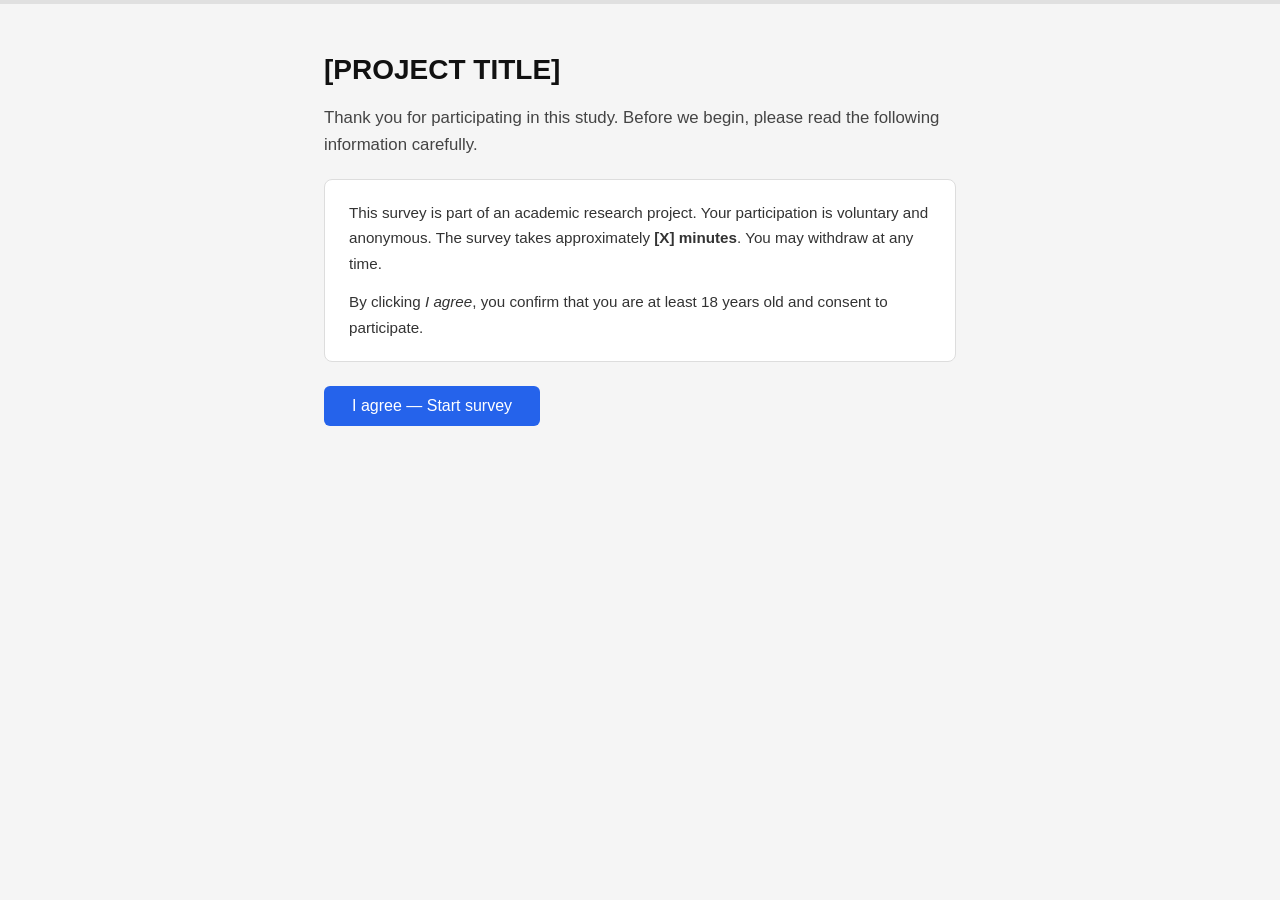
<file: survey/index.html>
<!DOCTYPE html>
<html lang="en">
<head>
  <meta charset="UTF-8" />
  <meta name="viewport" content="width=device-width, initial-scale=1.0" />
  <title>[PROJECT TITLE] — Survey</title>
  <link rel="stylesheet" href="css/style.css" />
</head>
<body>

  <!-- ─── Progress bar ──────────────────────────────────────────── -->
  <div id="progress-bar-container">
    <div id="progress-bar"></div>
  </div>

  <!-- ─── Main survey container ────────────────────────────────── -->
  <div id="survey-container">

    <!-- Screen: Consent -->
    <section class="screen" id="screen-consent">
      <h1>[PROJECT TITLE]</h1>
      <p class="intro">
        Thank you for participating in this study. Before we begin, please
        read the following information carefully.
      </p>
      <div class="consent-box">
        <p>
          This survey is part of an academic research project. Your participation
          is voluntary and anonymous. The survey takes approximately
          <strong>[X] minutes</strong>. You may withdraw at any time.
        </p>
        <p>
          By clicking <em>I agree</em>, you confirm that you are at least
          18 years old and consent to participate.
        </p>
      </div>
      <button class="btn-primary" onclick="Survey.next()">I agree — Start survey</button>
    </section>

    <!-- Screen: Questions (rendered dynamically) -->
    <section class="screen hidden" id="screen-questions">
      <div id="question-block"></div>
      <div class="nav-row">
        <button class="btn-secondary" id="btn-back" onclick="Survey.back()">← Back</button>
        <button class="btn-primary"   id="btn-next" onclick="Survey.next()">Next →</button>
      </div>
    </section>

    <!-- Screen: Thank you / Debriefing -->
    <section class="screen hidden" id="screen-end">
      <h2>Thank you!</h2>
      <p>
        Your responses have been recorded. This study examined
        <strong>[RESEARCH TOPIC]</strong>.
      </p>
      <p class="debrief">
        <!-- Add debrief text here if deception was used -->
      </p>
      <p>
        If you have any questions, please contact
        <a href="mailto:[your.email@university.edu]">[your.email@university.edu]</a>.
      </p>
    </section>

  </div><!-- /survey-container -->

  <!-- ─── Scripts ───────────────────────────────────────────────── -->
  <script src="js/config.js"></script>
  <script src="js/randomization.js"></script>
  <script src="js/app.js"></script>

</body>
</html>
</file>
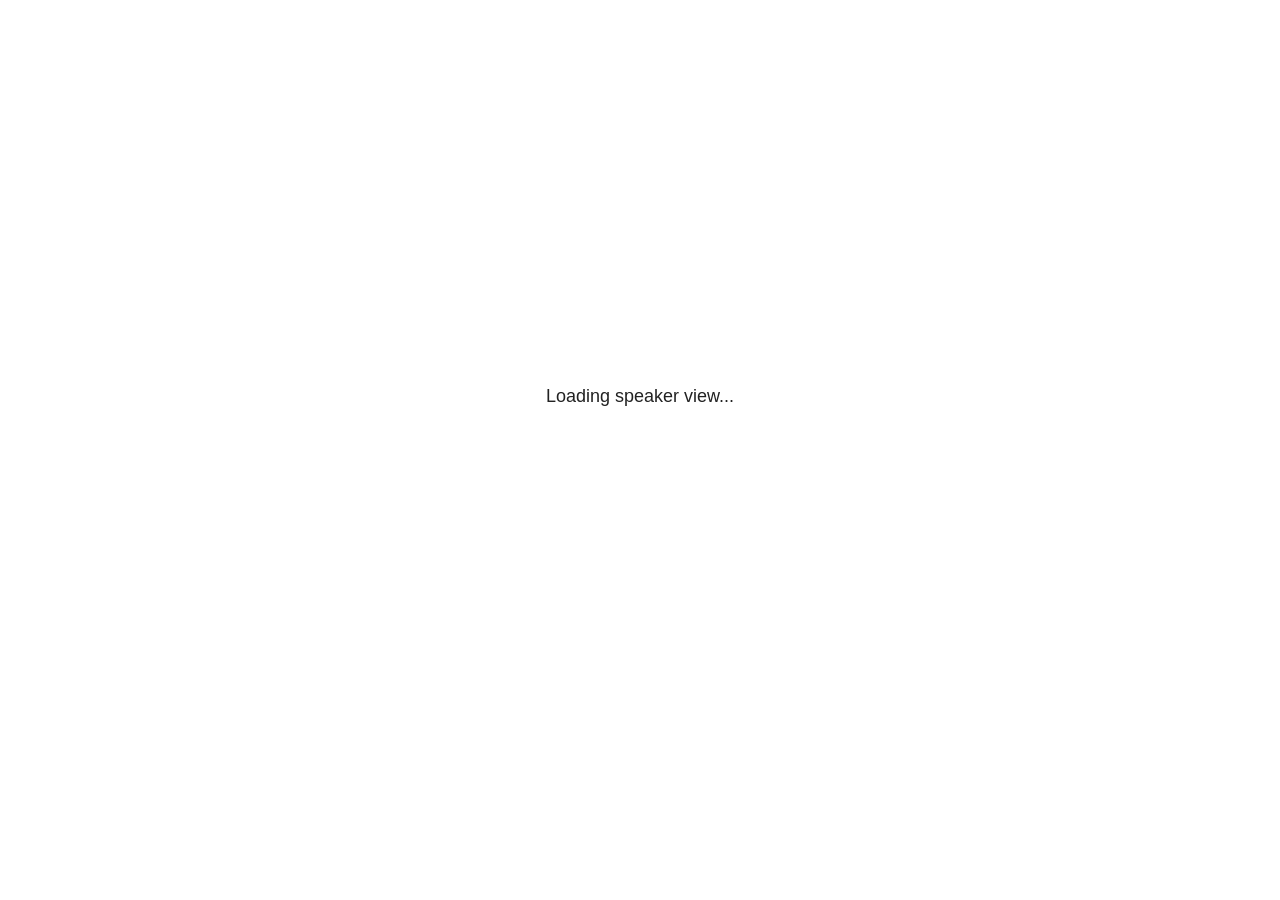
<file: 03_deliverables/presentations/slides_field_experiments_20_02_files/libs/revealjs/plugin/notes/speaker-view.html>
<!--
	NOTE: You need to build the notes plugin after making changes to this file.
-->
<html lang="en">
	<head>
		<meta charset="utf-8">

		<title>reveal.js - Speaker View</title>

		<style>
			body {
				font-family: Helvetica;
				font-size: 18px;
			}

			#current-slide,
			#upcoming-slide,
			#speaker-controls {
				padding: 6px;
				box-sizing: border-box;
				-moz-box-sizing: border-box;
			}

			#current-slide iframe,
			#upcoming-slide iframe {
				width: 100%;
				height: 100%;
				border: 1px solid #ddd;
			}

			#current-slide .label,
			#upcoming-slide .label {
				position: absolute;
				top: 10px;
				left: 10px;
				z-index: 2;
			}

			#connection-status {
				position: absolute;
				top: 0;
				left: 0;
				width: 100%;
				height: 100%;
				z-index: 20;
				padding: 30% 20% 20% 20%;
				font-size: 18px;
				color: #222;
				background: #fff;
				text-align: center;
				box-sizing: border-box;
				line-height: 1.4;
			}

			.overlay-element {
				height: 34px;
				line-height: 34px;
				padding: 0 10px;
				text-shadow: none;
				background: rgba( 220, 220, 220, 0.8 );
				color: #222;
				font-size: 14px;
			}

			.overlay-element.interactive:hover {
				background: rgba( 220, 220, 220, 1 );
			}

			#current-slide {
				position: absolute;
				width: 60%;
				height: 100%;
				top: 0;
				left: 0;
				padding-right: 0;
			}

			#upcoming-slide {
				position: absolute;
				width: 40%;
				height: 40%;
				right: 0;
				top: 0;
			}

			/* Speaker controls */
			#speaker-controls {
				position: absolute;
				top: 40%;
				right: 0;
				width: 40%;
				height: 60%;
				overflow: auto;
				font-size: 18px;
			}

				.speaker-controls-time.hidden,
				.speaker-controls-notes.hidden {
					display: none;
				}

				.speaker-controls-time .label,
				.speaker-controls-pace .label,
				.speaker-controls-notes .label {
					text-transform: uppercase;
					font-weight: normal;
					font-size: 0.66em;
					color: #666;
					margin: 0;
				}

				.speaker-controls-time, .speaker-controls-pace {
					border-bottom: 1px solid rgba( 200, 200, 200, 0.5 );
					margin-bottom: 10px;
					padding: 10px 16px;
					padding-bottom: 20px;
					cursor: pointer;
				}

				.speaker-controls-time .reset-button {
					opacity: 0;
					float: right;
					color: #666;
					text-decoration: none;
				}
				.speaker-controls-time:hover .reset-button {
					opacity: 1;
				}

				.speaker-controls-time .timer,
				.speaker-controls-time .clock {
					width: 50%;
				}

				.speaker-controls-time .timer,
				.speaker-controls-time .clock,
				.speaker-controls-time .pacing .hours-value,
				.speaker-controls-time .pacing .minutes-value,
				.speaker-controls-time .pacing .seconds-value {
					font-size: 1.9em;
				}

				.speaker-controls-time .timer {
					float: left;
				}

				.speaker-controls-time .clock {
					float: right;
					text-align: right;
				}

				.speaker-controls-time span.mute {
					opacity: 0.3;
				}

				.speaker-controls-time .pacing-title {
					margin-top: 5px;
				}

				.speaker-controls-time .pacing.ahead {
					color: blue;
				}

				.speaker-controls-time .pacing.on-track {
					color: green;
				}

				.speaker-controls-time .pacing.behind {
					color: red;
				}

				.speaker-controls-notes {
					padding: 10px 16px;
				}

				.speaker-controls-notes .value {
					margin-top: 5px;
					line-height: 1.4;
					font-size: 1.2em;
				}

			/* Layout selector */
			#speaker-layout {
				position: absolute;
				top: 10px;
				right: 10px;
				color: #222;
				z-index: 10;
			}
				#speaker-layout select {
					position: absolute;
					width: 100%;
					height: 100%;
					top: 0;
					left: 0;
					border: 0;
					box-shadow: 0;
					cursor: pointer;
					opacity: 0;

					font-size: 1em;
					background-color: transparent;

					-moz-appearance: none;
					-webkit-appearance: none;
					-webkit-tap-highlight-color: rgba(0, 0, 0, 0);
				}

				#speaker-layout select:focus {
					outline: none;
					box-shadow: none;
				}

			.clear {
				clear: both;
			}

			/* Speaker layout: Wide */
			body[data-speaker-layout="wide"] #current-slide,
			body[data-speaker-layout="wide"] #upcoming-slide {
				width: 50%;
				height: 45%;
				padding: 6px;
			}

			body[data-speaker-layout="wide"] #current-slide {
				top: 0;
				left: 0;
			}

			body[data-speaker-layout="wide"] #upcoming-slide {
				top: 0;
				left: 50%;
			}

			body[data-speaker-layout="wide"] #speaker-controls {
				top: 45%;
				left: 0;
				width: 100%;
				height: 50%;
				font-size: 1.25em;
			}

			/* Speaker layout: Tall */
			body[data-speaker-layout="tall"] #current-slide,
			body[data-speaker-layout="tall"] #upcoming-slide {
				width: 45%;
				height: 50%;
				padding: 6px;
			}

			body[data-speaker-layout="tall"] #current-slide {
				top: 0;
				left: 0;
			}

			body[data-speaker-layout="tall"] #upcoming-slide {
				top: 50%;
				left: 0;
			}

			body[data-speaker-layout="tall"] #speaker-controls {
				padding-top: 40px;
				top: 0;
				left: 45%;
				width: 55%;
				height: 100%;
				font-size: 1.25em;
			}

			/* Speaker layout: Notes only */
			body[data-speaker-layout="notes-only"] #current-slide,
			body[data-speaker-layout="notes-only"] #upcoming-slide {
				display: none;
			}

			body[data-speaker-layout="notes-only"] #speaker-controls {
				padding-top: 40px;
				top: 0;
				left: 0;
				width: 100%;
				height: 100%;
				font-size: 1.25em;
			}

			@media screen and (max-width: 1080px) {
				body[data-speaker-layout="default"] #speaker-controls {
					font-size: 16px;
				}
			}

			@media screen and (max-width: 900px) {
				body[data-speaker-layout="default"] #speaker-controls {
					font-size: 14px;
				}
			}

			@media screen and (max-width: 800px) {
				body[data-speaker-layout="default"] #speaker-controls {
					font-size: 12px;
				}
			}

		</style>
	</head>

	<body>

		<div id="connection-status">Loading speaker view...</div>

		<div id="current-slide"></div>
		<div id="upcoming-slide"><span class="overlay-element label">Upcoming</span></div>
		<div id="speaker-controls">
			<div class="speaker-controls-time">
				<h4 class="label">Time <span class="reset-button">Click to Reset</span></h4>
				<div class="clock">
					<span class="clock-value">0:00 AM</span>
				</div>
				<div class="timer">
					<span class="hours-value">00</span><span class="minutes-value">:00</span><span class="seconds-value">:00</span>
				</div>
				<div class="clear"></div>

				<h4 class="label pacing-title" style="display: none">Pacing – Time to finish current slide</h4>
				<div class="pacing" style="display: none">
					<span class="hours-value">00</span><span class="minutes-value">:00</span><span class="seconds-value">:00</span>
				</div>
			</div>

			<div class="speaker-controls-notes hidden">
				<h4 class="label">Notes</h4>
				<div class="value"></div>
			</div>
		</div>
		<div id="speaker-layout" class="overlay-element interactive">
			<span class="speaker-layout-label"></span>
			<select class="speaker-layout-dropdown"></select>
		</div>

		<script>

			(function() {

				var notes,
					notesValue,
					currentState,
					currentSlide,
					upcomingSlide,
					layoutLabel,
					layoutDropdown,
					pendingCalls = {},
					lastRevealApiCallId = 0,
					connected = false,
					whitelistedWindows = [window.opener];

				var SPEAKER_LAYOUTS = {
					'default': 'Default',
					'wide': 'Wide',
					'tall': 'Tall',
					'notes-only': 'Notes only'
				};

				setupLayout();

				var connectionStatus = document.querySelector( '#connection-status' );
				var connectionTimeout = setTimeout( function() {
					connectionStatus.innerHTML = 'Error connecting to main window.<br>Please try closing and reopening the speaker view.';
				}, 5000 );
;
				window.addEventListener( 'message', function( event ) {

					// Validate the origin of this message to prevent XSS
					if( window.location.origin !== event.origin && whitelistedWindows.indexOf( event.source ) === -1 ) {
						return;
					}

					clearTimeout( connectionTimeout );
					connectionStatus.style.display = 'none';

					var data = JSON.parse( event.data );

					// The overview mode is only useful to the reveal.js instance
					// where navigation occurs so we don't sync it
					if( data.state ) delete data.state.overview;

					// Messages sent by the notes plugin inside of the main window
					if( data && data.namespace === 'reveal-notes' ) {
						if( data.type === 'connect' ) {
							handleConnectMessage( data );
						}
						else if( data.type === 'state' ) {
							handleStateMessage( data );
						}
						else if( data.type === 'return' ) {
							pendingCalls[data.callId](data.result);
							delete pendingCalls[data.callId];
						}
					}
					// Messages sent by the reveal.js inside of the current slide preview
					else if( data && data.namespace === 'reveal' ) {
						if( /ready/.test( data.eventName ) ) {
							// Send a message back to notify that the handshake is complete
							window.opener.postMessage( JSON.stringify({ namespace: 'reveal-notes', type: 'connected'} ), '*' );
						}
						else if( /slidechanged|fragmentshown|fragmenthidden|paused|resumed/.test( data.eventName ) && currentState !== JSON.stringify( data.state ) ) {

							dispatchStateToMainWindow( data.state );

						}
					}

				} );

				/**
				 * Updates the presentation in the main window to match the state
				 * of the presentation in the notes window.
				 */
				const dispatchStateToMainWindow = debounce(( state ) => {
					window.opener.postMessage( JSON.stringify({ method: 'setState', args: [ state ]} ), '*' );
				}, 500);

				/**
				 * Asynchronously calls the Reveal.js API of the main frame.
				 */
				function callRevealApi( methodName, methodArguments, callback ) {

					var callId = ++lastRevealApiCallId;
					pendingCalls[callId] = callback;
					window.opener.postMessage( JSON.stringify( {
						namespace: 'reveal-notes',
						type: 'call',
						callId: callId,
						methodName: methodName,
						arguments: methodArguments
					} ), '*' );

				}

				/**
				 * Called when the main window is trying to establish a
				 * connection.
				 */
				function handleConnectMessage( data ) {

					if( connected === false ) {
						connected = true;

						setupIframes( data );
						setupKeyboard();
						setupNotes();
						setupTimer();
						setupHeartbeat();
					}

				}

				/**
				 * Called when the main window sends an updated state.
				 */
				function handleStateMessage( data ) {

					// Store the most recently set state to avoid circular loops
					// applying the same state
					currentState = JSON.stringify( data.state );

					// No need for updating the notes in case of fragment changes
					if ( data.notes ) {
						notes.classList.remove( 'hidden' );
						notesValue.style.whiteSpace = data.whitespace;
						if( data.markdown ) {
							notesValue.innerHTML = marked( data.notes );
						}
						else {
							notesValue.innerHTML = data.notes;
						}
					}
					else {
						notes.classList.add( 'hidden' );
					}

					// Update the note slides
					currentSlide.contentWindow.postMessage( JSON.stringify({ method: 'setState', args: [ data.state ] }), '*' );
					upcomingSlide.contentWindow.postMessage( JSON.stringify({ method: 'setState', args: [ data.state ] }), '*' );
					upcomingSlide.contentWindow.postMessage( JSON.stringify({ method: 'next' }), '*' );

				}

				// Limit to max one state update per X ms
				handleStateMessage = debounce( handleStateMessage, 200 );

				/**
				 * Forward keyboard events to the current slide window.
				 * This enables keyboard events to work even if focus
				 * isn't set on the current slide iframe.
				 *
				 * Block F5 default handling, it reloads and disconnects
				 * the speaker notes window.
				 */
				function setupKeyboard() {

					document.addEventListener( 'keydown', function( event ) {
						if( event.keyCode === 116 || ( event.metaKey && event.keyCode === 82 ) ) {
							event.preventDefault();
							return false;
						}
						currentSlide.contentWindow.postMessage( JSON.stringify({ method: 'triggerKey', args: [ event.keyCode ] }), '*' );
					} );

				}

				/**
				 * Creates the preview iframes.
				 */
				function setupIframes( data ) {

					var params = [
						'receiver',
						'progress=false',
						'history=false',
						'transition=none',
						'autoSlide=0',
						'backgroundTransition=none'
					].join( '&' );

					var urlSeparator = /\?/.test(data.url) ? '&' : '?';
					var hash = '#/' + data.state.indexh + '/' + data.state.indexv;
					var currentURL = data.url + urlSeparator + params + '&postMessageEvents=true' + hash;
					var upcomingURL = data.url + urlSeparator + params + '&controls=false' + hash;

					currentSlide = document.createElement( 'iframe' );
					currentSlide.setAttribute( 'width', 1280 );
					currentSlide.setAttribute( 'height', 1024 );
					currentSlide.setAttribute( 'src', currentURL );
					document.querySelector( '#current-slide' ).appendChild( currentSlide );

					upcomingSlide = document.createElement( 'iframe' );
					upcomingSlide.setAttribute( 'width', 640 );
					upcomingSlide.setAttribute( 'height', 512 );
					upcomingSlide.setAttribute( 'src', upcomingURL );
					document.querySelector( '#upcoming-slide' ).appendChild( upcomingSlide );

					whitelistedWindows.push( currentSlide.contentWindow, upcomingSlide.contentWindow );

				}

				/**
				 * Setup the notes UI.
				 */
				function setupNotes() {

					notes = document.querySelector( '.speaker-controls-notes' );
					notesValue = document.querySelector( '.speaker-controls-notes .value' );

				}

				/**
				 * We send out a heartbeat at all times to ensure we can
				 * reconnect with the main presentation window after reloads.
				 */
				function setupHeartbeat() {

					setInterval( () => {
						window.opener.postMessage( JSON.stringify({ namespace: 'reveal-notes', type: 'heartbeat'} ), '*' );
					}, 1000 );

				}

				function getTimings( callback ) {

					callRevealApi( 'getSlidesAttributes', [], function ( slideAttributes ) {
						callRevealApi( 'getConfig', [], function ( config ) {
							var totalTime = config.totalTime;
							var minTimePerSlide = config.minimumTimePerSlide || 0;
							var defaultTiming = config.defaultTiming;
							if ((defaultTiming == null) && (totalTime == null)) {
								callback(null);
								return;
							}
							// Setting totalTime overrides defaultTiming
							if (totalTime) {
								defaultTiming = 0;
							}
							var timings = [];
							for ( var i in slideAttributes ) {
								var slide = slideAttributes[ i ];
								var timing = defaultTiming;
								if( slide.hasOwnProperty( 'data-timing' )) {
									var t = slide[ 'data-timing' ];
									timing = parseInt(t);
									if( isNaN(timing) ) {
										console.warn("Could not parse timing '" + t + "' of slide " + i + "; using default of " + defaultTiming);
										timing = defaultTiming;
									}
								}
								timings.push(timing);
							}
							if ( totalTime ) {
								// After we've allocated time to individual slides, we summarize it and
								// subtract it from the total time
								var remainingTime = totalTime - timings.reduce( function(a, b) { return a + b; }, 0 );
								// The remaining time is divided by the number of slides that have 0 seconds
								// allocated at the moment, giving the average time-per-slide on the remaining slides
								var remainingSlides = (timings.filter( function(x) { return x == 0 }) ).length
								var timePerSlide = Math.round( remainingTime / remainingSlides, 0 )
								// And now we replace every zero-value timing with that average
								timings = timings.map( function(x) { return (x==0 ? timePerSlide : x) } );
							}
							var slidesUnderMinimum = timings.filter( function(x) { return (x < minTimePerSlide) } ).length
							if ( slidesUnderMinimum ) {
								message = "The pacing time for " + slidesUnderMinimum + " slide(s) is under the configured minimum of " + minTimePerSlide + " seconds. Check the data-timing attribute on individual slides, or consider increasing the totalTime or minimumTimePerSlide configuration options (or removing some slides).";
								alert(message);
							}
							callback( timings );
						} );
					} );

				}

				/**
				 * Return the number of seconds allocated for presenting
				 * all slides up to and including this one.
				 */
				function getTimeAllocated( timings, callback ) {

					callRevealApi( 'getSlidePastCount', [], function ( currentSlide ) {
						var allocated = 0;
						for (var i in timings.slice(0, currentSlide + 1)) {
							allocated += timings[i];
						}
						callback( allocated );
					} );

				}

				/**
				 * Create the timer and clock and start updating them
				 * at an interval.
				 */
				function setupTimer() {

					var start = new Date(),
					timeEl = document.querySelector( '.speaker-controls-time' ),
					clockEl = timeEl.querySelector( '.clock-value' ),
					hoursEl = timeEl.querySelector( '.hours-value' ),
					minutesEl = timeEl.querySelector( '.minutes-value' ),
					secondsEl = timeEl.querySelector( '.seconds-value' ),
					pacingTitleEl = timeEl.querySelector( '.pacing-title' ),
					pacingEl = timeEl.querySelector( '.pacing' ),
					pacingHoursEl = pacingEl.querySelector( '.hours-value' ),
					pacingMinutesEl = pacingEl.querySelector( '.minutes-value' ),
					pacingSecondsEl = pacingEl.querySelector( '.seconds-value' );

					var timings = null;
					getTimings( function ( _timings ) {

						timings = _timings;
						if (_timings !== null) {
							pacingTitleEl.style.removeProperty('display');
							pacingEl.style.removeProperty('display');
						}

						// Update once directly
						_updateTimer();

						// Then update every second
						setInterval( _updateTimer, 1000 );

					} );


					function _resetTimer() {

						if (timings == null) {
							start = new Date();
							_updateTimer();
						}
						else {
							// Reset timer to beginning of current slide
							getTimeAllocated( timings, function ( slideEndTimingSeconds ) {
								var slideEndTiming = slideEndTimingSeconds * 1000;
								callRevealApi( 'getSlidePastCount', [], function ( currentSlide ) {
									var currentSlideTiming = timings[currentSlide] * 1000;
									var previousSlidesTiming = slideEndTiming - currentSlideTiming;
									var now = new Date();
									start = new Date(now.getTime() - previousSlidesTiming);
									_updateTimer();
								} );
							} );
						}

					}

					timeEl.addEventListener( 'click', function() {
						_resetTimer();
						return false;
					} );

					function _displayTime( hrEl, minEl, secEl, time) {

						var sign = Math.sign(time) == -1 ? "-" : "";
						time = Math.abs(Math.round(time / 1000));
						var seconds = time % 60;
						var minutes = Math.floor( time / 60 ) % 60 ;
						var hours = Math.floor( time / ( 60 * 60 )) ;
						hrEl.innerHTML = sign + zeroPadInteger( hours );
						if (hours == 0) {
							hrEl.classList.add( 'mute' );
						}
						else {
							hrEl.classList.remove( 'mute' );
						}
						minEl.innerHTML = ':' + zeroPadInteger( minutes );
						if (hours == 0 && minutes == 0) {
							minEl.classList.add( 'mute' );
						}
						else {
							minEl.classList.remove( 'mute' );
						}
						secEl.innerHTML = ':' + zeroPadInteger( seconds );
					}

					function _updateTimer() {

						var diff, hours, minutes, seconds,
						now = new Date();

						diff = now.getTime() - start.getTime();

						clockEl.innerHTML = now.toLocaleTimeString( 'en-US', { hour12: true, hour: '2-digit', minute:'2-digit' } );
						_displayTime( hoursEl, minutesEl, secondsEl, diff );
						if (timings !== null) {
							_updatePacing(diff);
						}

					}

					function _updatePacing(diff) {

						getTimeAllocated( timings, function ( slideEndTimingSeconds ) {
							var slideEndTiming = slideEndTimingSeconds * 1000;

							callRevealApi( 'getSlidePastCount', [], function ( currentSlide ) {
								var currentSlideTiming = timings[currentSlide] * 1000;
								var timeLeftCurrentSlide = slideEndTiming - diff;
								if (timeLeftCurrentSlide < 0) {
									pacingEl.className = 'pacing behind';
								}
								else if (timeLeftCurrentSlide < currentSlideTiming) {
									pacingEl.className = 'pacing on-track';
								}
								else {
									pacingEl.className = 'pacing ahead';
								}
								_displayTime( pacingHoursEl, pacingMinutesEl, pacingSecondsEl, timeLeftCurrentSlide );
							} );
						} );
					}

				}

				/**
				 * Sets up the speaker view layout and layout selector.
				 */
				function setupLayout() {

					layoutDropdown = document.querySelector( '.speaker-layout-dropdown' );
					layoutLabel = document.querySelector( '.speaker-layout-label' );

					// Render the list of available layouts
					for( var id in SPEAKER_LAYOUTS ) {
						var option = document.createElement( 'option' );
						option.setAttribute( 'value', id );
						option.textContent = SPEAKER_LAYOUTS[ id ];
						layoutDropdown.appendChild( option );
					}

					// Monitor the dropdown for changes
					layoutDropdown.addEventListener( 'change', function( event ) {

						setLayout( layoutDropdown.value );

					}, false );

					// Restore any currently persisted layout
					setLayout( getLayout() );

				}

				/**
				 * Sets a new speaker view layout. The layout is persisted
				 * in local storage.
				 */
				function setLayout( value ) {

					var title = SPEAKER_LAYOUTS[ value ];

					layoutLabel.innerHTML = 'Layout' + ( title ? ( ': ' + title ) : '' );
					layoutDropdown.value = value;

					document.body.setAttribute( 'data-speaker-layout', value );

					// Persist locally
					if( supportsLocalStorage() ) {
						window.localStorage.setItem( 'reveal-speaker-layout', value );
					}

				}

				/**
				 * Returns the ID of the most recently set speaker layout
				 * or our default layout if none has been set.
				 */
				function getLayout() {

					if( supportsLocalStorage() ) {
						var layout = window.localStorage.getItem( 'reveal-speaker-layout' );
						if( layout ) {
							return layout;
						}
					}

					// Default to the first record in the layouts hash
					for( var id in SPEAKER_LAYOUTS ) {
						return id;
					}

				}

				function supportsLocalStorage() {

					try {
						localStorage.setItem('test', 'test');
						localStorage.removeItem('test');
						return true;
					}
					catch( e ) {
						return false;
					}

				}

				function zeroPadInteger( num ) {

					var str = '00' + parseInt( num );
					return str.substring( str.length - 2 );

				}

				/**
				 * Limits the frequency at which a function can be called.
				 */
				function debounce( fn, ms ) {

					var lastTime = 0,
						timeout;

					return function() {

						var args = arguments;
						var context = this;

						clearTimeout( timeout );

						var timeSinceLastCall = Date.now() - lastTime;
						if( timeSinceLastCall > ms ) {
							fn.apply( context, args );
							lastTime = Date.now();
						}
						else {
							timeout = setTimeout( function() {
								fn.apply( context, args );
								lastTime = Date.now();
							}, ms - timeSinceLastCall );
						}

					}

				}

			})();

		</script>
	</body>
</html>
</file>
<file: survey/css/style.css>
/* ─── Reset & base ─────────────────────────────────────────────── */
*, *::before, *::after { box-sizing: border-box; margin: 0; padding: 0; }

body {
  font-family: -apple-system, BlinkMacSystemFont, "Segoe UI", Roboto, sans-serif;
  font-size: 16px;
  line-height: 1.6;
  color: #222;
  background: #f5f5f5;
  min-height: 100vh;
  display: flex;
  flex-direction: column;
}

/* ─── Progress bar ─────────────────────────────────────────────── */
#progress-bar-container {
  position: fixed;
  top: 0; left: 0;
  width: 100%;
  height: 4px;
  background: #e0e0e0;
  z-index: 100;
}

#progress-bar {
  height: 100%;
  width: 0%;
  background: #2563eb;
  transition: width 0.3s ease;
}

/* ─── Container ────────────────────────────────────────────────── */
#survey-container {
  max-width: 680px;
  width: 100%;
  margin: 48px auto 80px;
  padding: 0 24px;
}

/* ─── Screens ──────────────────────────────────────────────────── */
.screen { display: block; }
.screen.hidden { display: none; }

/* ─── Typography ───────────────────────────────────────────────── */
h1 {
  font-size: 1.75rem;
  font-weight: 700;
  margin-bottom: 0.75rem;
  color: #111;
}

h2 {
  font-size: 1.4rem;
  font-weight: 600;
  margin-bottom: 0.75rem;
  color: #111;
}

p.intro {
  font-size: 1.05rem;
  color: #444;
  margin-bottom: 1.25rem;
}

/* ─── Consent box ──────────────────────────────────────────────── */
.consent-box {
  background: #fff;
  border: 1px solid #ddd;
  border-radius: 8px;
  padding: 20px 24px;
  margin-bottom: 24px;
  font-size: 0.95rem;
  color: #333;
  line-height: 1.7;
}

.consent-box p + p { margin-top: 0.75rem; }

/* ─── Question block ───────────────────────────────────────────── */
#question-block {
  background: #fff;
  border: 1px solid #ddd;
  border-radius: 8px;
  padding: 28px 32px;
  margin-bottom: 24px;
}

.question-text {
  font-size: 1.05rem;
  font-weight: 500;
  margin-bottom: 1.25rem;
  color: #111;
}

.question-number {
  font-size: 0.8rem;
  color: #888;
  margin-bottom: 0.4rem;
  text-transform: uppercase;
  letter-spacing: 0.05em;
}

/* ─── Radio / Likert ───────────────────────────────────────────── */
.options-list {
  list-style: none;
  display: flex;
  flex-direction: column;
  gap: 10px;
}

.options-list li label {
  display: flex;
  align-items: center;
  gap: 12px;
  padding: 10px 14px;
  border: 1px solid #ddd;
  border-radius: 6px;
  cursor: pointer;
  transition: background 0.15s, border-color 0.15s;
}

.options-list li label:hover {
  background: #f0f4ff;
  border-color: #93c5fd;
}

.options-list li input[type="radio"]:checked + span {
  font-weight: 600;
}

.options-list li:has(input[type="radio"]:checked) label {
  background: #eff6ff;
  border-color: #2563eb;
}

/* ─── Likert scale (horizontal) ────────────────────────────────── */
.likert-row {
  display: flex;
  align-items: center;
  gap: 8px;
  margin-top: 8px;
}

.likert-row .likert-label {
  font-size: 0.85rem;
  color: #666;
  white-space: nowrap;
}

.likert-options {
  display: flex;
  gap: 12px;
  flex: 1;
  justify-content: center;
}

.likert-options label {
  display: flex;
  flex-direction: column;
  align-items: center;
  gap: 4px;
  font-size: 0.8rem;
  color: #555;
  cursor: pointer;
}

/* ─── Text input ───────────────────────────────────────────────── */
.text-input {
  width: 100%;
  padding: 10px 14px;
  border: 1px solid #ddd;
  border-radius: 6px;
  font-size: 1rem;
  font-family: inherit;
  transition: border-color 0.15s;
  resize: vertical;
}

.text-input:focus {
  outline: none;
  border-color: #2563eb;
  box-shadow: 0 0 0 3px rgba(37,99,235,0.1);
}

/* ─── Vignette / treatment block ───────────────────────────────── */
.vignette-box {
  background: #f8f9fa;
  border-left: 4px solid #2563eb;
  padding: 16px 20px;
  margin-bottom: 20px;
  border-radius: 0 6px 6px 0;
  font-size: 0.97rem;
  line-height: 1.7;
}

/* ─── Navigation ───────────────────────────────────────────────── */
.nav-row {
  display: flex;
  justify-content: space-between;
  gap: 12px;
}

/* ─── Buttons ──────────────────────────────────────────────────── */
.btn-primary, .btn-secondary {
  padding: 11px 28px;
  border: none;
  border-radius: 6px;
  font-size: 1rem;
  font-weight: 500;
  cursor: pointer;
  transition: background 0.15s, opacity 0.15s;
}

.btn-primary {
  background: #2563eb;
  color: #fff;
}

.btn-primary:hover  { background: #1d4ed8; }
.btn-primary:active { opacity: 0.85; }

.btn-secondary {
  background: #e5e7eb;
  color: #374151;
}

.btn-secondary:hover  { background: #d1d5db; }
.btn-secondary:active { opacity: 0.85; }

/* ─── End screen ───────────────────────────────────────────────── */
#screen-end {
  text-align: center;
  padding-top: 48px;
}

#screen-end p { margin-top: 16px; color: #444; }
#screen-end a { color: #2563eb; }

.debrief {
  background: #fff;
  border: 1px solid #ddd;
  border-radius: 8px;
  padding: 16px 20px;
  margin-top: 20px;
  text-align: left;
  font-size: 0.95rem;
}

/* ─── Responsive ────────────────────────────────────────────────── */
@media (max-width: 600px) {
  #survey-container { padding: 0 16px; margin-top: 32px; }
  #question-block   { padding: 20px 16px; }
  .nav-row          { flex-direction: column-reverse; }
  .btn-primary, .btn-secondary { width: 100%; }
}
</file>
